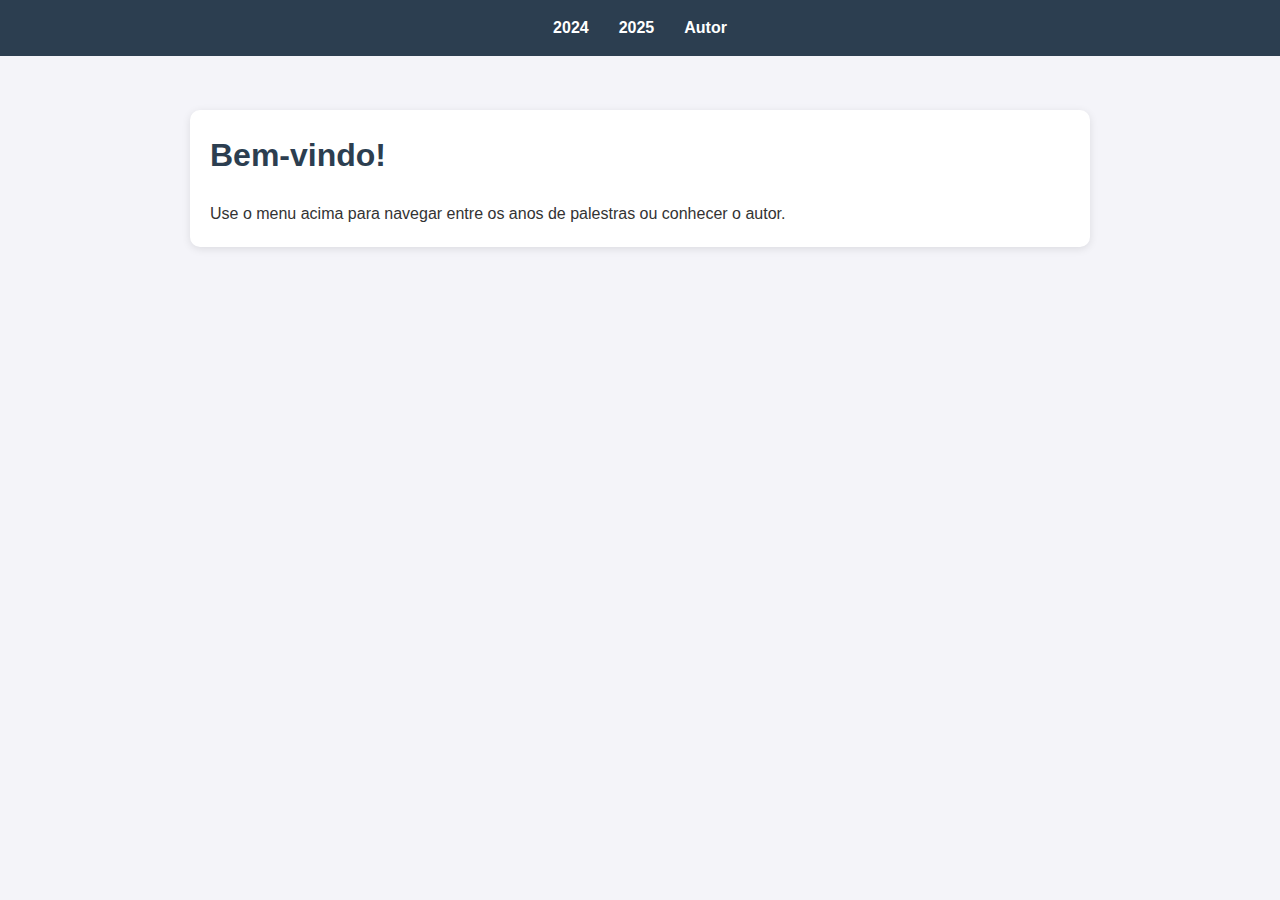
<file: index.html>
<!DOCTYPE html>
<html lang="pt-BR">
<head>
    <meta charset="UTF-8">
    <title>Palestras PTECH</title>
    <link rel="stylesheet" href="style.css">
</head>
<body>
    <nav>
        <ul>
            <li><a href="2024.html">2024</a></li>
            <li><a href="2025.html">2025</a></li>
            <li><a href="autor.html">Autor</a></li>
        </ul>
    </nav>

    <section>
        <h1>Bem-vindo!</h1>
        <p>Use o menu acima para navegar entre os anos de palestras ou conhecer o autor.</p>
    </section>
</body>
</html>
</file>
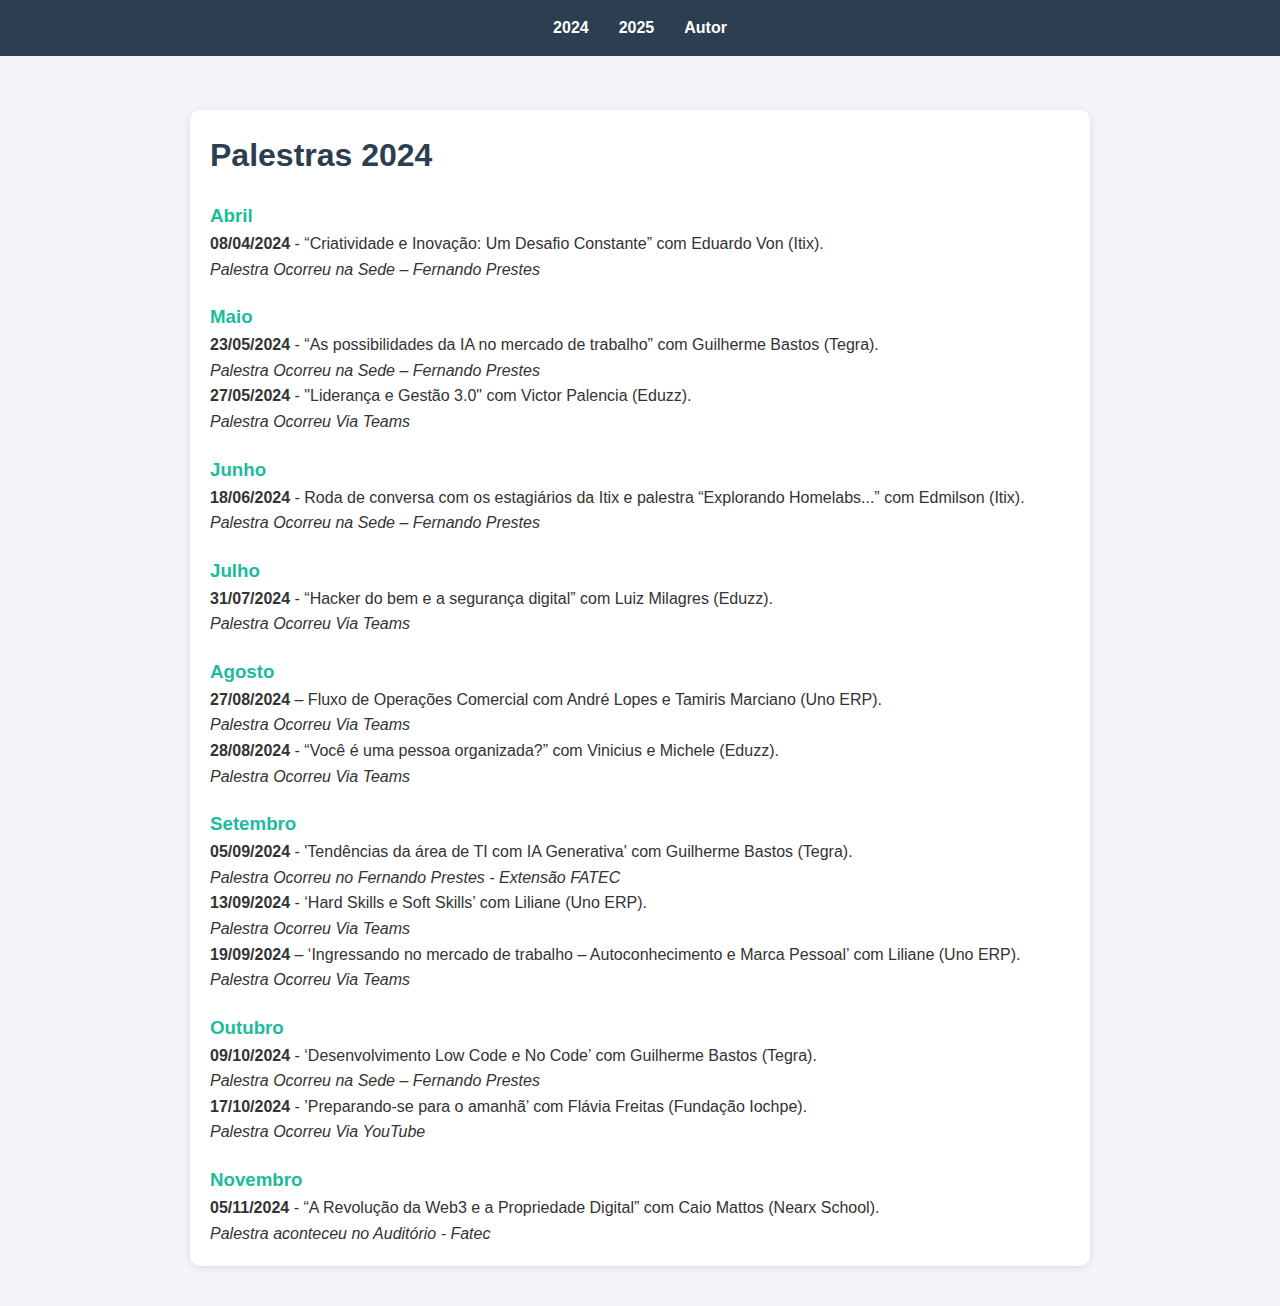
<file: 2024.html>
<!DOCTYPE html>
<html lang="pt-BR">
<head>
    <meta charset="UTF-8">
    <title>Palestras 2024</title>
    <link rel="stylesheet" href="style.css">
</head>
<body>
    <nav>
        <ul>
            <li><a href="2024.html">2024</a></li>
            <li><a href="2025.html">2025</a></li>
            <li><a href="autor.html">Autor</a></li>
        </ul>
    </nav>

    <section>
        <h1>Palestras 2024</h1>

        <h3>Abril</h3>
        <p><b>08/04/2024</b> - “Criatividade e Inovação: Um Desafio Constante” com Eduardo Von (Itix).<br>
        <i>Palestra Ocorreu na Sede – Fernando Prestes</i></p>

        <h3>Maio</h3>
        <p><b>23/05/2024</b> - “As possibilidades da IA no mercado de trabalho” com Guilherme Bastos (Tegra).<br>
        <i>Palestra Ocorreu na Sede – Fernando Prestes</i></p>

        <p><b>27/05/2024</b> - "Liderança e Gestão 3.0" com Victor Palencia (Eduzz).<br>
        <i>Palestra Ocorreu Via Teams</i></p>

        <h3>Junho</h3>
        <p><b>18/06/2024</b> - Roda de conversa com os estagiários da Itix e palestra “Explorando Homelabs...” com Edmilson (Itix).<br>
        <i>Palestra Ocorreu na Sede – Fernando Prestes</i></p>

        <h3>Julho</h3>
        <p><b>31/07/2024</b> - “Hacker do bem e a segurança digital” com Luiz Milagres (Eduzz).<br>
        <i>Palestra Ocorreu Via Teams</i></p>

        <h3>Agosto</h3>
        <p><b>27/08/2024</b> – Fluxo de Operações Comercial com André Lopes e Tamiris Marciano (Uno ERP).<br>
        <i>Palestra Ocorreu Via Teams</i></p>
        <p><b>28/08/2024</b> - “Você é uma pessoa organizada?” com Vinicius e Michele (Eduzz).<br>
        <i>Palestra Ocorreu Via Teams</i></p>

        <h3>Setembro</h3>
        <p><b>05/09/2024</b> - 'Tendências da área de TI com IA Generativa' com Guilherme Bastos (Tegra).<br>
        <i>Palestra Ocorreu no Fernando Prestes - Extensão FATEC</i></p>
        <p><b>13/09/2024</b> - ‘Hard Skills e Soft Skills’ com Liliane (Uno ERP).<br>
        <i>Palestra Ocorreu Via Teams</i></p>
        <p><b>19/09/2024</b> – ‘Ingressando no mercado de trabalho – Autoconhecimento e Marca Pessoal’ com Liliane (Uno ERP).<br>
        <i>Palestra Ocorreu Via Teams</i></p>

        <h3>Outubro</h3>
        <p><b>09/10/2024</b> - ‘Desenvolvimento Low Code e No Code’ com Guilherme Bastos (Tegra).<br>
        <i>Palestra Ocorreu na Sede – Fernando Prestes</i></p>
        <p><b>17/10/2024</b> - ’Preparando-se para o amanhã’ com Flávia Freitas (Fundação Iochpe).<br>
        <i>Palestra Ocorreu Via YouTube</i></p>

        <h3>Novembro</h3>
        <p><b>05/11/2024</b> - “A Revolução da Web3 e a Propriedade Digital” com Caio Mattos (Nearx School).<br>
        <i>Palestra aconteceu no Auditório - Fatec</i></p>
    </section>
</body>
</html>
</file>
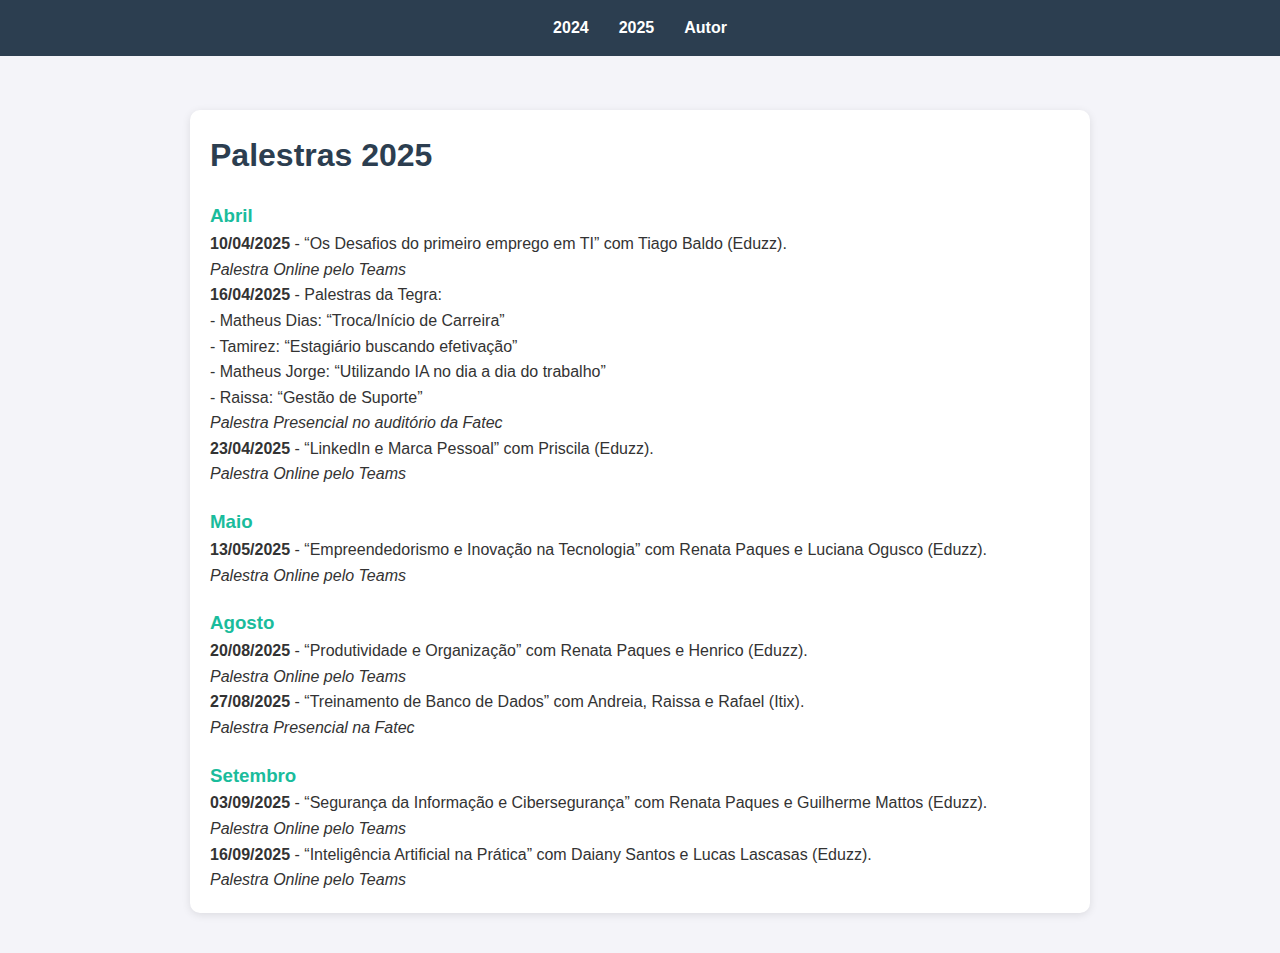
<file: 2025.html>
<!DOCTYPE html>
<html lang="pt-BR">
<head>
    <meta charset="UTF-8">
    <title>Palestras 2025</title>
    <link rel="stylesheet" href="style.css">
</head>
<body>
    <nav>
        <ul>
            <li><a href="2024.html">2024</a></li>
            <li><a href="2025.html">2025</a></li>
            <li><a href="autor.html">Autor</a></li>
        </ul>
    </nav>

    <section>
        <h1>Palestras 2025</h1>

        <h3>Abril</h3>
        <p><b>10/04/2025</b> - “Os Desafios do primeiro emprego em TI” com Tiago Baldo (Eduzz).<br>
        <i>Palestra Online pelo Teams</i></p>

        <p><b>16/04/2025</b> - Palestras da Tegra:<br>
        - Matheus Dias: “Troca/Início de Carreira”<br>
        - Tamirez: “Estagiário buscando efetivação”<br>
        - Matheus Jorge: “Utilizando IA no dia a dia do trabalho”<br>
        - Raissa: “Gestão de Suporte”<br>
        <i>Palestra Presencial no auditório da Fatec</i></p>

        <p><b>23/04/2025</b> - “LinkedIn e Marca Pessoal” com Priscila (Eduzz).<br>
        <i>Palestra Online pelo Teams</i></p>

        <h3>Maio</h3>
        <p><b>13/05/2025</b> - “Empreendedorismo e Inovação na Tecnologia” com Renata Paques e Luciana Ogusco (Eduzz).<br>
        <i>Palestra Online pelo Teams</i></p>

        <h3>Agosto</h3>
        <p><b>20/08/2025</b> - “Produtividade e Organização” com Renata Paques e Henrico (Eduzz).<br>
        <i>Palestra Online pelo Teams</i></p>
        <p><b>27/08/2025</b> - “Treinamento de Banco de Dados” com Andreia, Raissa e Rafael (Itix).<br>
        <i>Palestra Presencial na Fatec</i></p>

        <h3>Setembro</h3>
        <p><b>03/09/2025</b> - “Segurança da Informação e Cibersegurança” com Renata Paques e Guilherme Mattos (Eduzz).<br>
        <i>Palestra Online pelo Teams</i></p>
        <p><b>16/09/2025</b> - “Inteligência Artificial na Prática” com Daiany Santos e Lucas Lascasas (Eduzz).<br>
        <i>Palestra Online pelo Teams</i></p>
    </section>
</body>
</html>
</file>
<file: style.css>
/* Reset básico */
* {
    margin: 0;
    padding: 0;
    box-sizing: border-box;
}

/* Estilo do body */
body {
    font-family: Arial, sans-serif;
    line-height: 1.6;
    background: #f4f4f9;
    color: #333;
    padding-top: 70px;
}

/* NavBar */
nav {
    position: fixed;
    top: 0;
    width: 100%;
    background: #2c3e50;
    padding: 15px 0;
    z-index: 1000;
}

nav ul {
    list-style: none;
    display: flex;
    justify-content: center;
    gap: 30px;
}

nav ul li a {
    text-decoration: none;
    color: #fff;
    font-weight: bold;
    transition: color 0.3s;
}

nav ul li a:hover {
    color: #1abc9c;
}

/* Seções */
section {
    max-width: 900px;
    margin: 40px auto;
    padding: 20px;
    background: #fff;
    border-radius: 10px;
    box-shadow: 0 2px 8px rgba(0,0,0,0.1);
}

section h1 {
    margin-bottom: 20px;
    color: #2c3e50;
}

section h3 {
    margin-top: 20px;
    color: #1abc9c;
}

/* Autor */
.foto {
    margin-top: 15px;
    max-width: 200px;
    border-radius: 50%;
    display: block;
}
</file>
